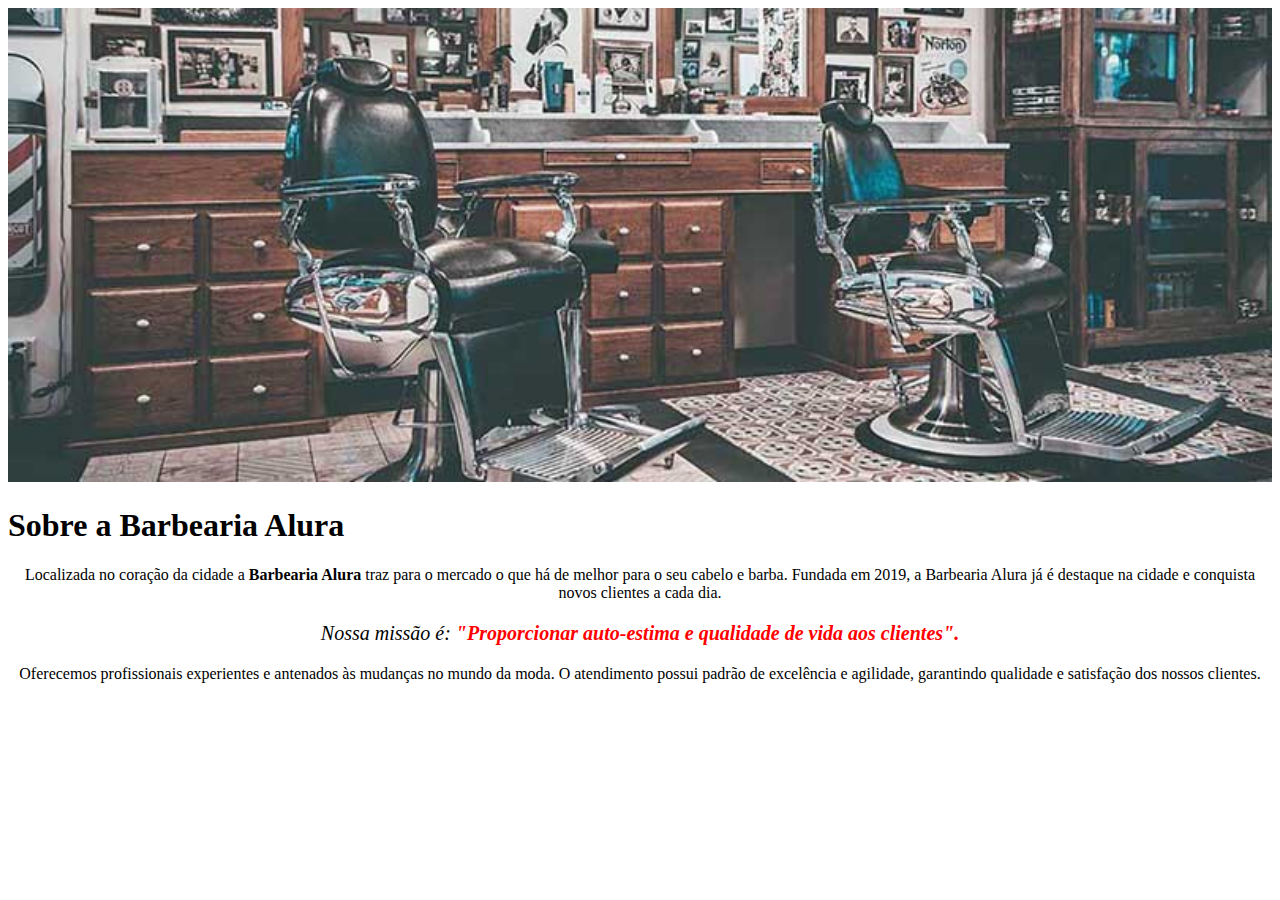
<file: curso-1/index.html>
<!DOCTYPE html>
<html lang="pt-br">  
    <head>
        <meta charset="UTF-8">
        <title>Barbearia Alura</title>
        <link rel="stylesheet" href="css/style.css">
    </head>
    <body>
        <img id="banner" src="banner.jpg">
        <h1>Sobre a Barbearia Alura</h1>
    
        <p>Localizada no coração da cidade a <strong>Barbearia Alura</strong> traz para o mercado o que há de melhor para o seu cabelo e barba. Fundada em 2019, a Barbearia Alura já é destaque na cidade e conquista novos clientes a cada dia.</p>
    
        <p id="missao"><em>Nossa missão é: <strong>"Proporcionar auto-estima e qualidade de vida aos clientes".</strong></em></p>
    
        <p>Oferecemos profissionais experientes e antenados às mudanças no mundo da moda. O atendimento possui padrão de excelência e agilidade, garantindo qualidade e satisfação dos nossos clientes.</p>
    </body>
</html>
</file>
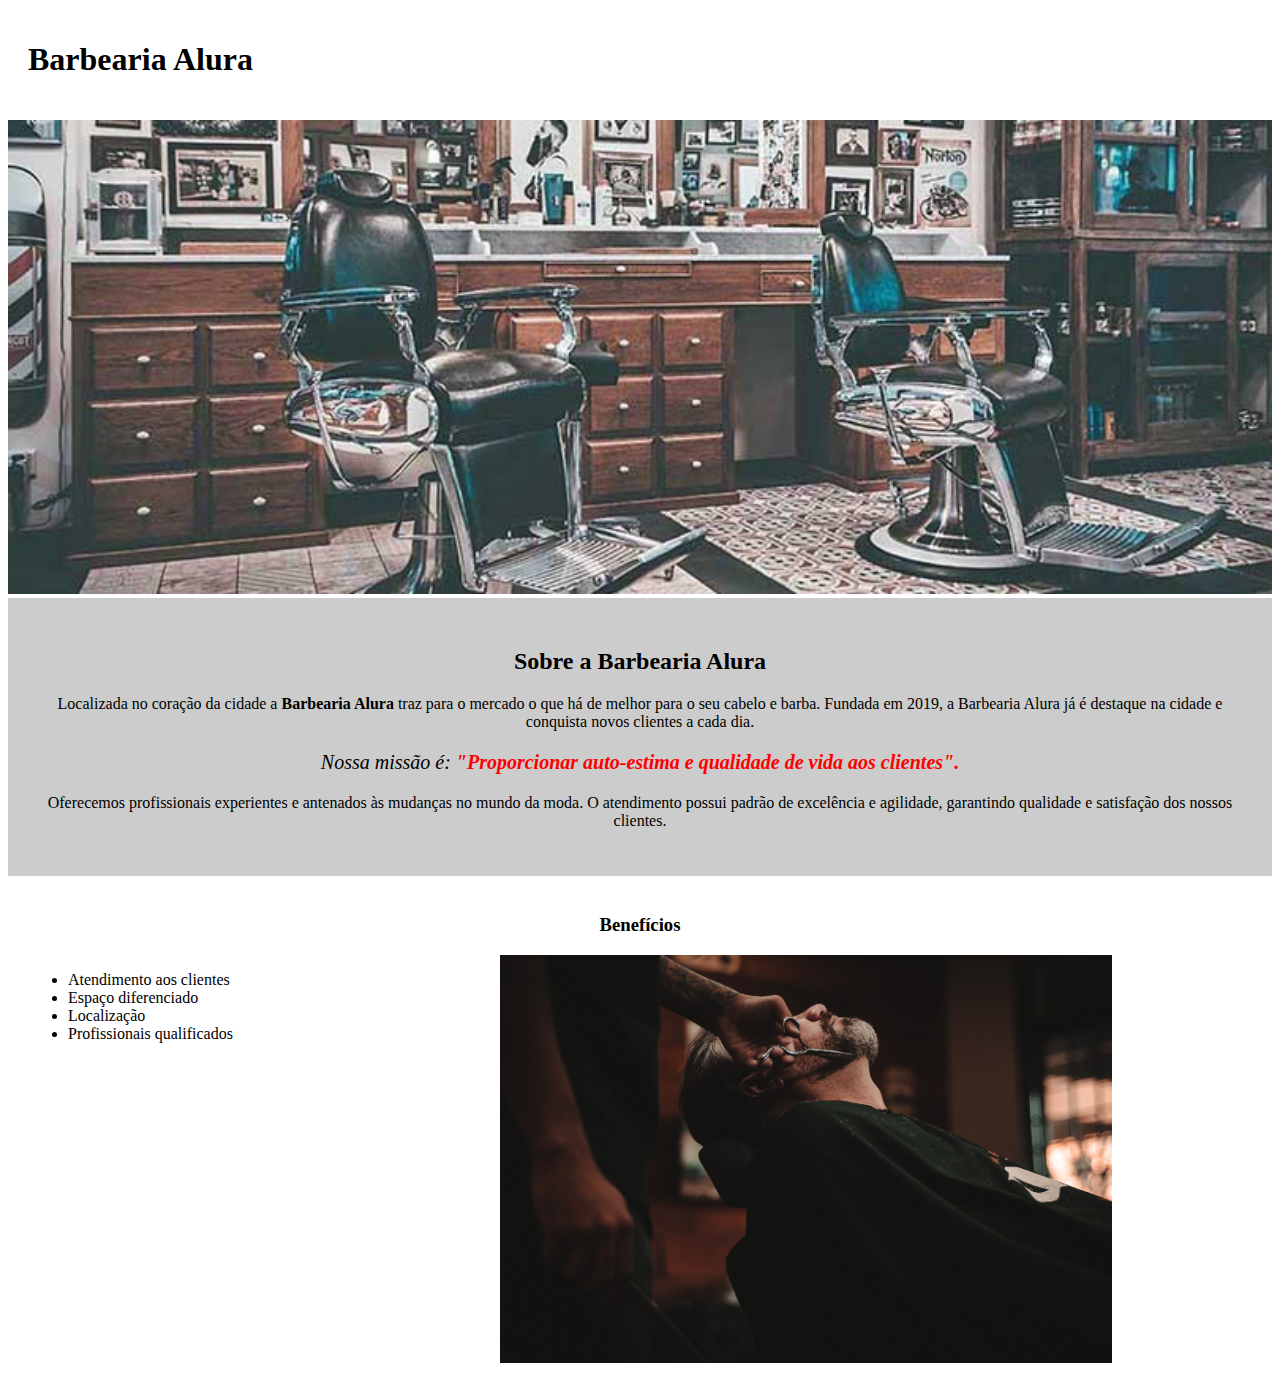
<file: curso-2/index.html>
<!DOCTYPE html>
<html lang="pt-br">  
    <head>
        <meta charset="UTF-8">
        <title>Barbearia Alura</title>
        <link rel="stylesheet" href="css/style.css">
    </head>
    <body>
        <header>
            <h1 class="titulo-principal">Barbearia Alura</h1>
        </header>
        <img id="banner" src="img/banner.jpg">
        <div class="principal">    
            <h2 class="titulo-centralizado">Sobre a Barbearia Alura</h2>
            <p>Localizada no coração da cidade a <strong>Barbearia Alura</strong> traz para o mercado o que há de melhor para o seu cabelo e barba. Fundada em 2019, a Barbearia Alura já é destaque na cidade e conquista novos clientes a cada dia.</p>
            <p id="missao"><em>Nossa missão é: <strong>"Proporcionar auto-estima e qualidade de vida aos clientes".</strong></em></p>
            <p>Oferecemos profissionais experientes e antenados às mudanças no mundo da moda. O atendimento possui padrão de excelência e agilidade, garantindo qualidade e satisfação dos nossos clientes.</p>   
        </div>
        <div class="beneficios">
            <h3 class="titulo-centralizado">Benefícios</h3>
            <ul>
                <li>Atendimento aos clientes</li>
                <li>Espaço diferenciado</li>
                <li>Localização</li>
                <li>Profissionais qualificados</li>
            </ul>
            <img class="beneficios-img" src="img/beneficios.jpg">
        </div>
    </body>
</html>
</file>
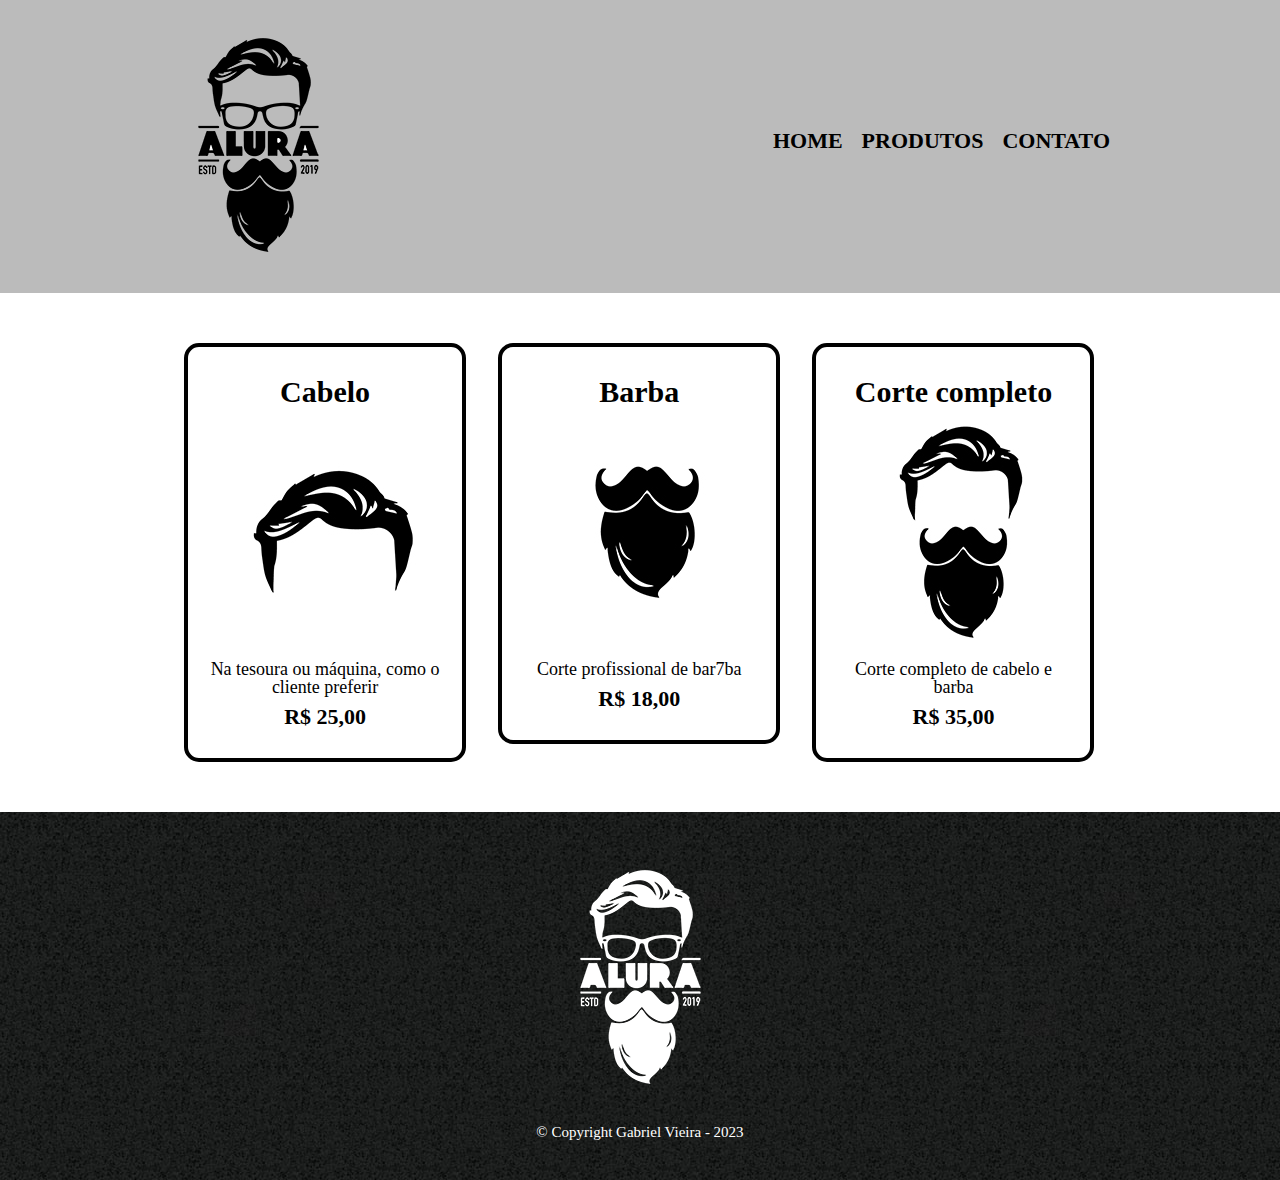
<file: curso-2/produtos.html>
<!DOCTYPE html>
<html>
    <head>
        <title>Produtos - Barbearia Alura</title>
        <meta charset="UTF-8">
        <link rel="stylesheet" href="css/reset.css">
        <link rel="stylesheet" href="css/style.css">
    </head>
    <body>
        <header class="header-contato">
            <div class="caixa">
                <h1><img src="img/logo.png" alt=""></h1>
                <nav>
                    <ul>
                        <li><a href="index.html">Home</a></li>
                        <li><a href="produtos.html">Produtos</a></li>
                        <li><a href="contato.html">Contato</a></li>
                    </ul>
                </nav>
            </div>
        </header>

        <main class="main">
            <ul class="produtos">
                <li>
                    <h2>Cabelo</h2>
                    <img src="img/cabelo.jpg" alt="">
                    <p class="produto-descricao">Na tesoura ou máquina, como o cliente preferir</p>
                    <p class="produto-preco">R$ 25,00</p>
                </li>
                <li>
                    <h2>Barba</h2>
                    <img src="img/barba.jpg" alt="">
                    <p class="produto-descricao">Corte profissional de bar7ba</p>
                    <p class="produto-preco">R$ 18,00</p>
                </li>
                <li>
                    <h2>Corte completo</h2>
                    <img src="img/cabelo+barba.jpg" alt="">
                    <p class="produto-descricao">Corte completo de cabelo e barba</p>
                    <p class="produto-preco">R$ 35,00</p>
                </li>
            </ul>
        </main>

        <footer class="footer">
            <img src="img/logo-branco.png" alt="">
            <p class="copyright">&#169; Copyright Gabriel Vieira - 2023</p>
        </footer>
    </body>
</html>
</file>
<file: curso-1/css/style.css>
#banner {
    width: 100%;
}
.titulo-principal {
    padding: 20px;
}
.principal {
    background: #ccc;
    padding: 30px;
}
.titulo-centralizado {
    text-align: center; 
}
p {
    text-align: center;
}
#missao {
    font-size: 20px;
}
em strong {
    color: red;
}
.beneficios {
    background: #fff;
    padding: 20px;
}
ul {
    display: inline-block;
    vertical-align: top;
    width: 20%;
    margin-right: 15%;
}
.beneficios-img {
    width: 50%;
}
</file>
<file: curso-2/css/style.css>
#banner {
    width: 100%;
}
/*cabeçalho*/
.titulo-principal {
    padding: 20px;
}
/*seção principal*/
.principal {
    background: #ccc;
    padding: 30px;
}
.titulo-centralizado, p {
    text-align: center; 
}
#missao {
    font-size: 20px;
}
.principal em strong {
    color: red;
}
/*seção beneficios*/
.beneficios {
    background: #fff;
    padding: 20px;
}
.beneficios ul {
    display: inline-block;
    vertical-align: top;
    width: 20%;
    margin-right: 15%;
}
.beneficios-img {
    width: 50%;
}
/* página contato*/
/*header*/
.header-contato {
    padding: 20px 0;
    background-color: #bbb;
}
.caixa {
    width: 940px;
    position: relative;
    margin: 0 auto;
}
.header-contato nav {
    position: absolute;
    top: 110px;
    right: 0;
}
.header-contato nav li{
    display: inline;
    margin:0 0 0 15px;
}
.header-contato nav a {
    text-transform: uppercase;
    color: #000;
    font-weight: bold;
    font-size: 22px;
    text-decoration: none;
}
.header-contato nav a:hover {
    color: #c78c19;
}
/*main*/
.main ul {
    width: 940px;
    margin:0 auto;
    padding: 50px 0;
}
.main ul li {
    display: inline-block;
    text-align: center;
    width: 30%;
    vertical-align: top;
    margin: 0 1.5%;
    padding: 30px 20px;
    box-sizing: border-box;
    border: 4px solid #000;
    border-radius: 15px;
}
.main ul li:hover {
    border-width: 6px;
    border-color: #c78c19;
}
.main ul li:hover h2 {
    font-size: 32px;
}
.main ul li:active {
    border-color: #088c19;
}
.main ul li h2 {
    font-size: 30px;
    font-weight: bold;
}
.produto-descricao {
    font-size: 18px;
}
.produto-preco {
    font-size: 22px;
    font-weight: bold;
    margin: 10px 0 0;
}
/* footer*/
.footer {
    text-align: center;
    background-image: url("../img/bg.jpg");
    padding: 40px 0;
}
.copyright {
    color: #fff;
    font-size: 15px;
    margin-top:20px;
}
</file>
